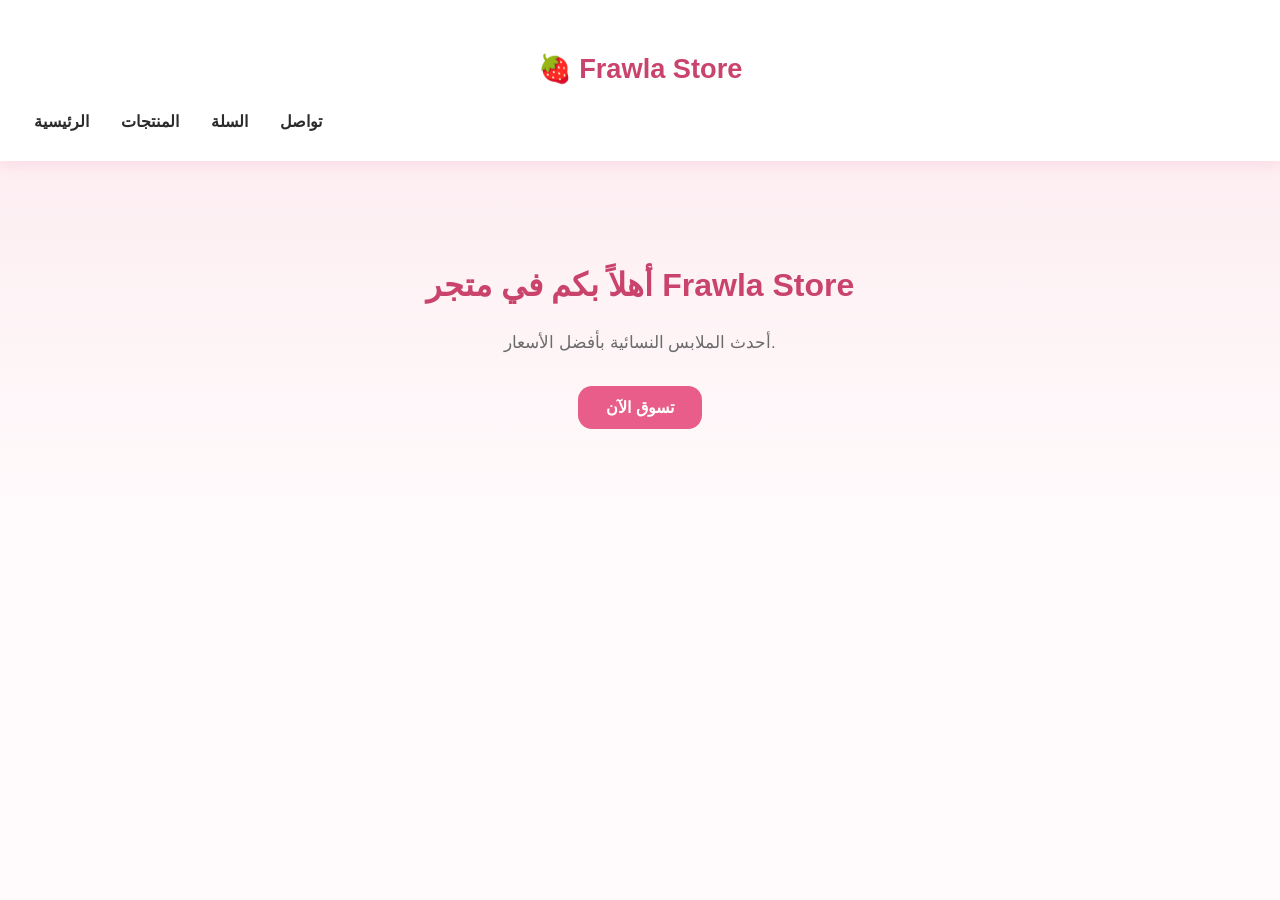
<file: index.html>
<!DOCTYPE html>
<html lang="ar">
<head>
<meta charset="UTF-8">
<title>Frawla Store</title>
<link rel="stylesheet" href="style.css">
</head>
<body>

<header>
<h1>🍓 Frawla Store</h1>
<nav>
<a href="index.html">الرئيسية</a>
<a href="products.html">المنتجات</a>
<a href="cart.html">السلة</a>
<a href="contact.html">تواصل</a>
</nav>
</header>

<section class="hero">
<h2>أهلاً بكم في متجر Frawla Store</h2>
<p>أحدث الملابس النسائية بأفضل الأسعار.</p>

<a href="products.html">
<button>تسوق الآن</button>
</a>

</section>

</body>
</html>
</file>
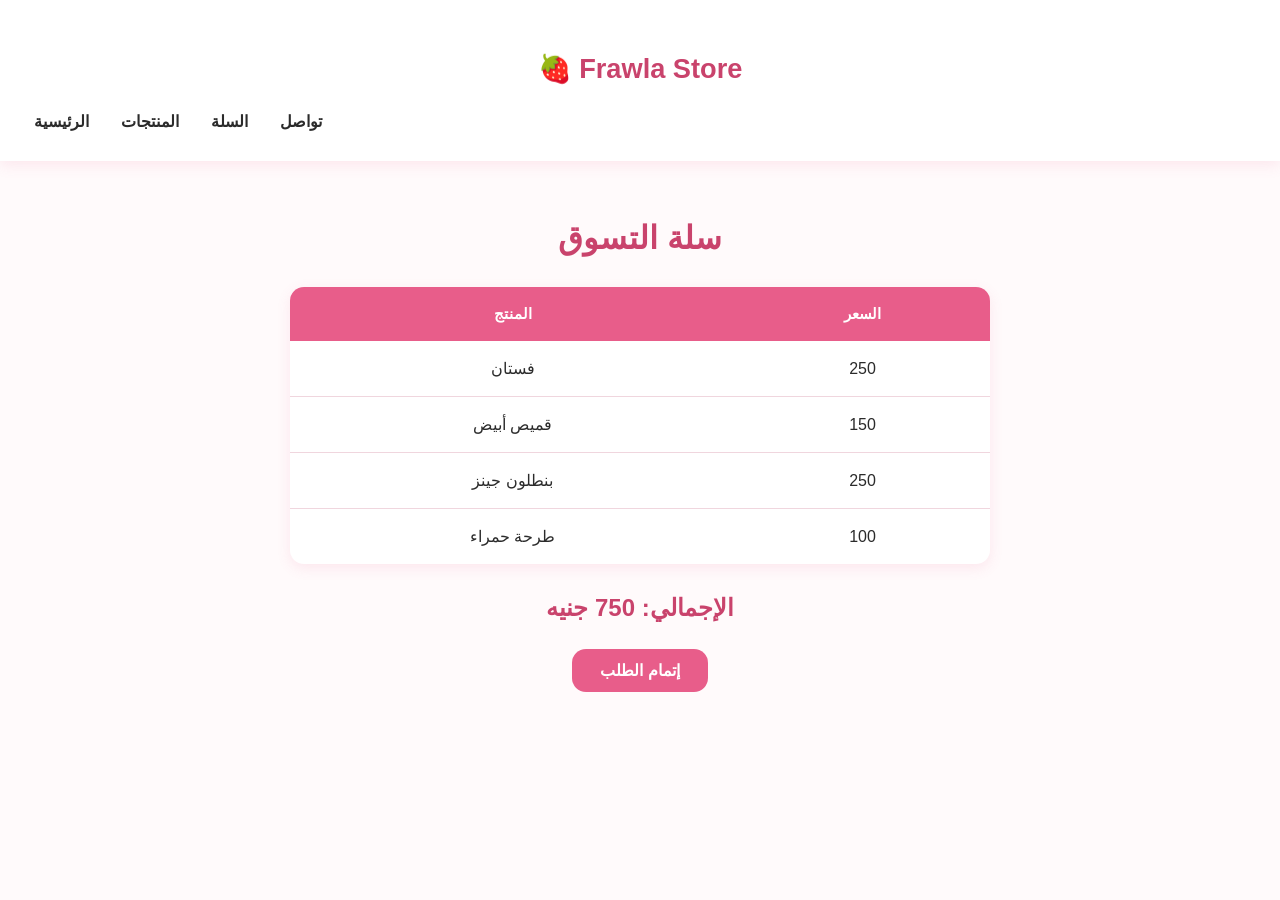
<file: cart-1.html>
<!DOCTYPE html>
<html lang="ar">
<head>
<meta charset="UTF-8">
<title>السلة</title>
<link rel="stylesheet" href="style.css">
</head>
<body>

<header>
<h1>🍓 Frawla Store</h1>
<nav>
<a href="index.html">الرئيسية</a>
<a href="products.html">المنتجات</a>
<a href="cart.html">السلة</a>
<a href="contact.html">تواصل</a>
</nav>
</header>

<h1>سلة التسوق</h1>

<table>

<tr>
<th>المنتج</th>
<th>السعر</th>
</tr>

<tr>
<td>فستان</td>
<td>250</td>
</tr>

<tr>
<td>قميص أبيض</td>
<td>150</td>
</tr>

<tr>
<td>بنطلون جينز</td>
<td>250</td>
</tr>

<tr>
<td>طرحة حمراء</td>
<td>100</td>
</tr>

</table>

<h2>الإجمالي: 750 جنيه</h2>

<button>إتمام الطلب</button>

</body>
</html>
</file>
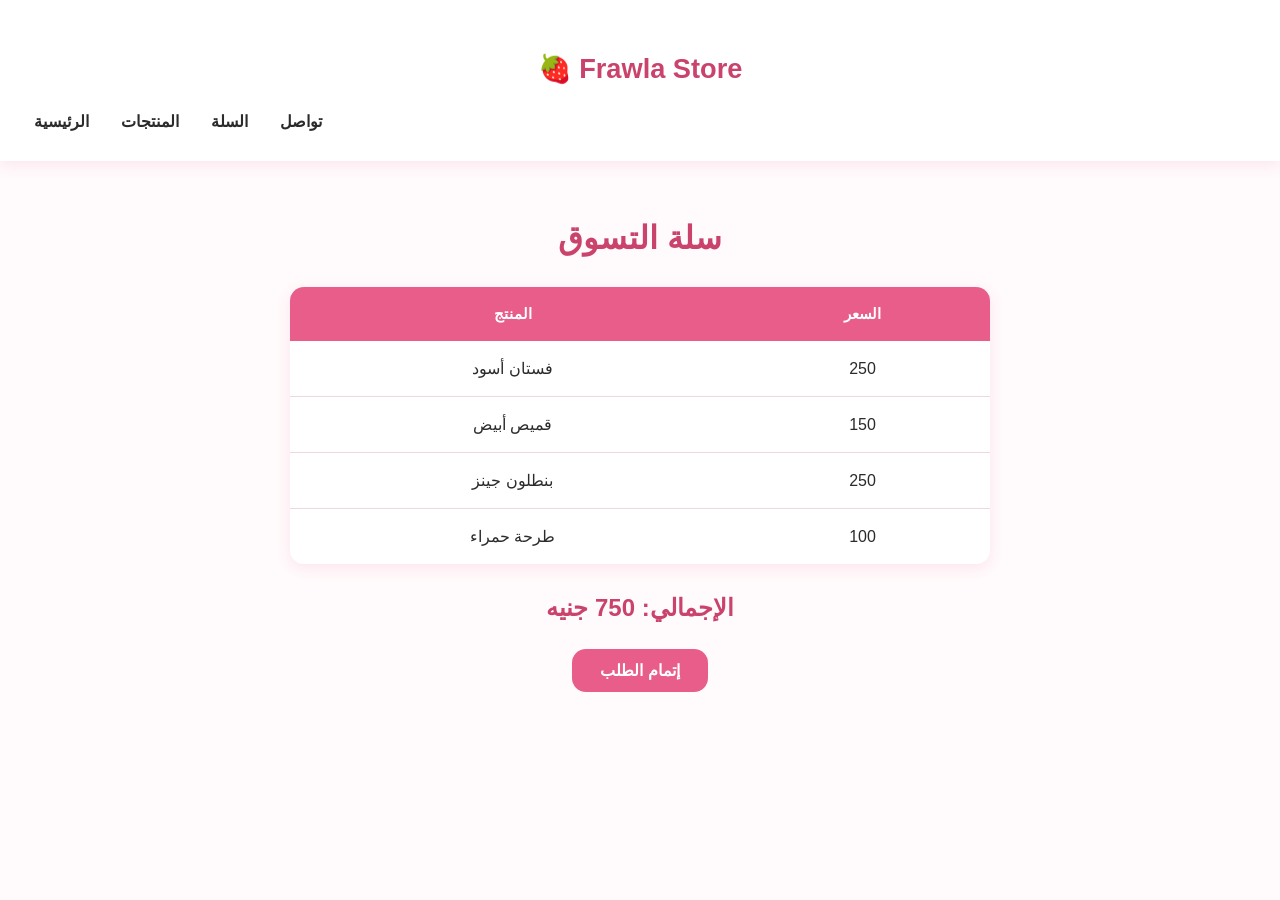
<file: cart.html>
<!DOCTYPE html>
<html lang="ar">
<head>
<meta charset="UTF-8">
<title>السلة</title>
<link rel="stylesheet" href="style.css">
</head>
<body>

<header>
<h1>🍓 Frawla Store</h1>
<nav>
<a href="index.html">الرئيسية</a>
<a href="products.html">المنتجات</a>
<a href="cart.html">السلة</a>
<a href="contact.html">تواصل</a>
</nav>
</header>

<h1>سلة التسوق</h1>

<table>

<tr>
<th>المنتج</th>
<th>السعر</th>
</tr>

<tr>
<td>فستان أسود</td>
<td>250</td>
</tr>

<tr>
<td>قميص أبيض</td>
<td>150</td>
</tr>

<tr>
<td>بنطلون جينز</td>
<td>250</td>
</tr>

<tr>
<td>طرحة حمراء</td>
<td>100</td>
</tr>

</table>

<h2>الإجمالي: 750 جنيه</h2>

<button>إتمام الطلب</button>

</body>
</html>
</file>
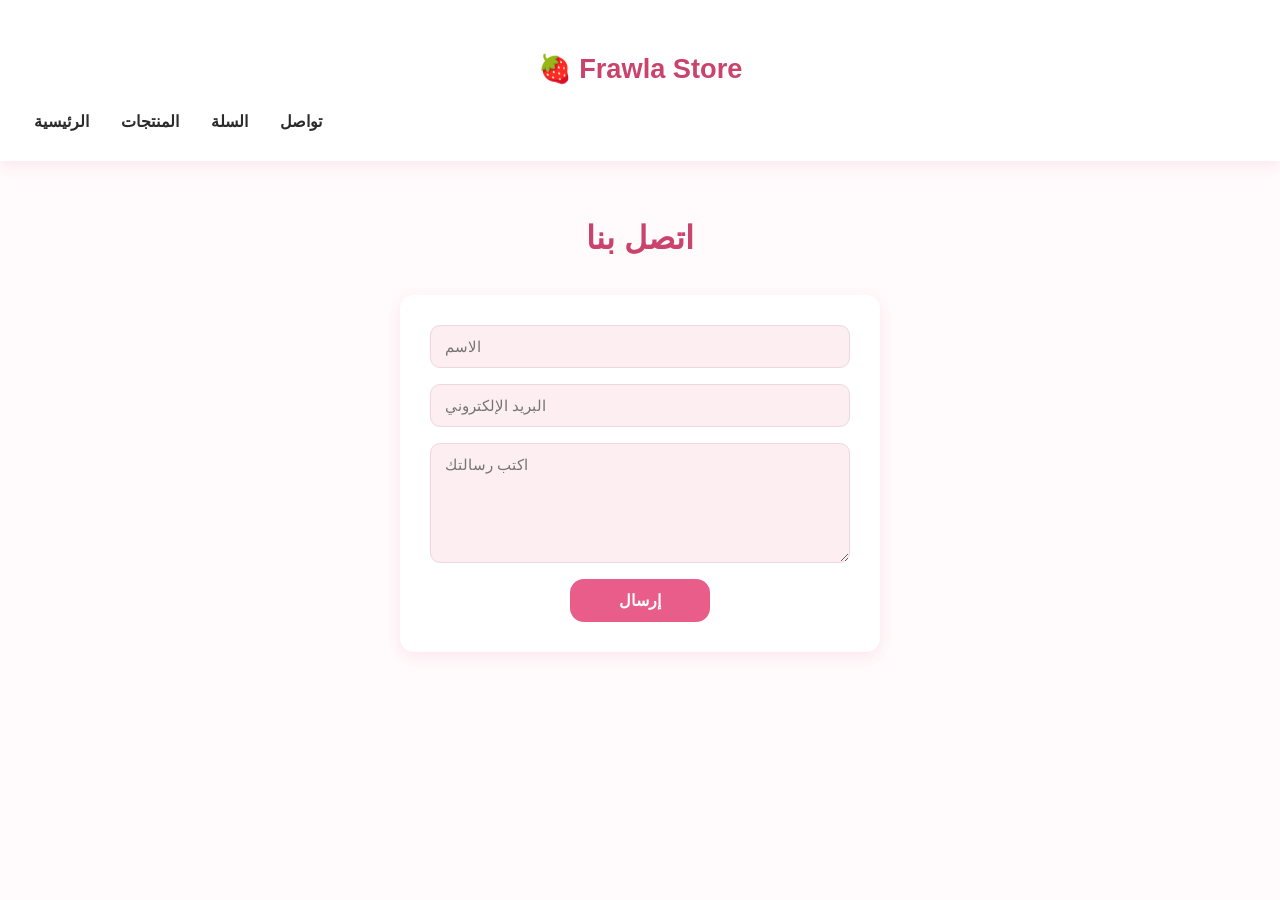
<file: contact.html>
<!DOCTYPE html>
<html lang="ar">
<head>
<meta charset="UTF-8">
<title>اتصل بنا</title>
<link rel="stylesheet" href="style.css">
</head>
<body>

<header>
<h1>🍓 Frawla Store</h1>
<nav>
<a href="index.html">الرئيسية</a>
<a href="products.html">المنتجات</a>
<a href="cart.html">السلة</a>
<a href="contact.html">تواصل</a>
</nav>
</header>

<h1>اتصل بنا</h1>

<form>

<input type="text" placeholder="الاسم">

<input type="email" placeholder="البريد الإلكتروني">

<textarea placeholder="اكتب رسالتك"></textarea>

<button>إرسال</button>

</form>

</body>
</html>
</file>
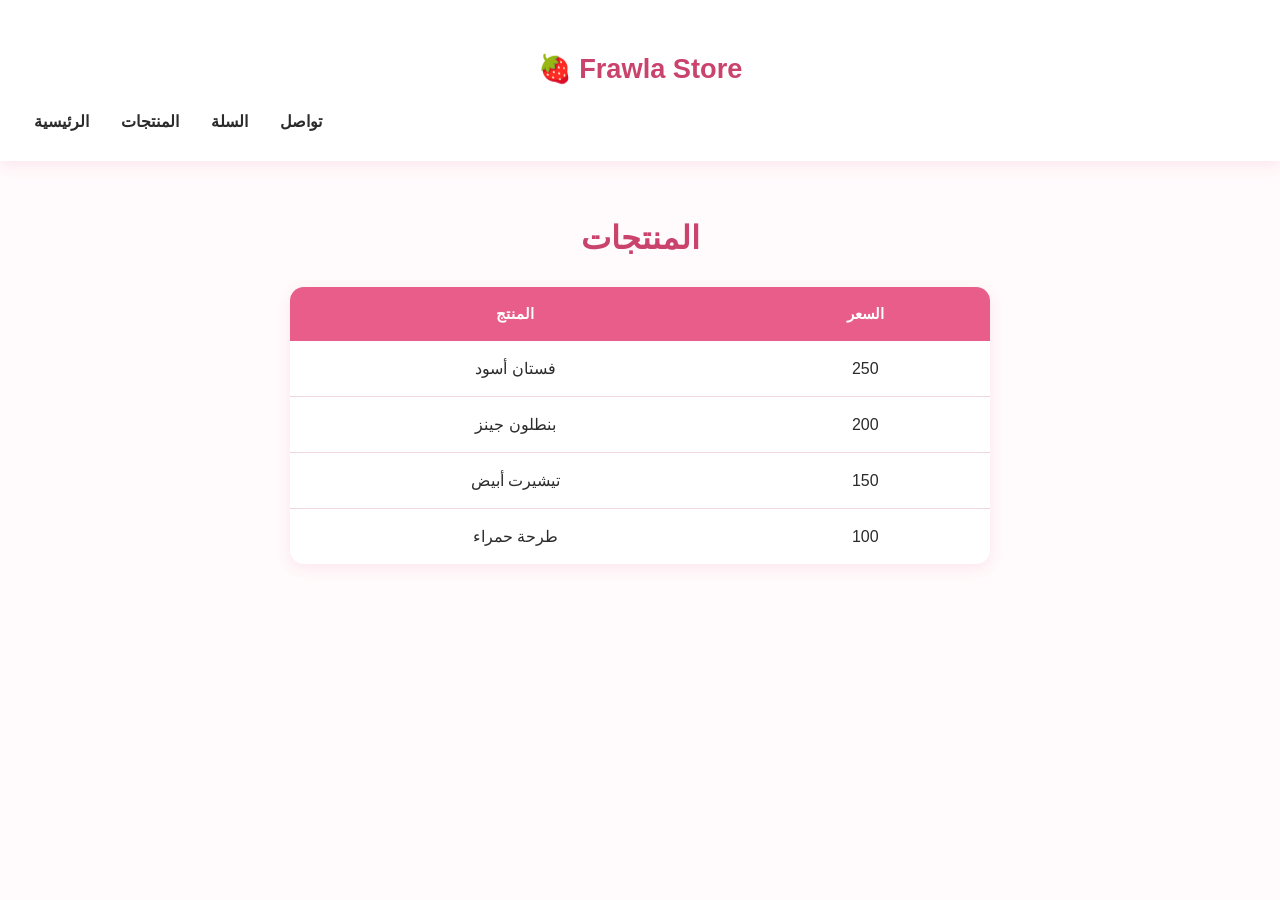
<file: products.html>
<!DOCTYPE html>
<html lang="ar">
<head>
<meta charset="UTF-8">
<title>المنتجات</title>
<link rel="stylesheet" href="style.css">
</head>
<body>

<header>
<h1>🍓 Frawla Store</h1>
<nav>
<a href="index.html">الرئيسية</a>
<a href="products.html">المنتجات</a>
<a href="cart.html">السلة</a>
<a href="contact.html">تواصل</a>
</nav>
</header>

<h1>المنتجات</h1>

<table>

<tr>
<th>المنتج</th>
<th>السعر</th>
</tr>

<tr>
<td>فستان أسود</td>
<td>250</td>
</tr>
  
  <tr>
  <td>بنطلون جينز</td>
  <td>200</td>
  </tr>
  
  <tr>
  <td>تيشيرت أبيض</td>
  <td>150</td>
  </tr>
  
  <tr>
    <td>طرحة حمراء</td>
    <td>100</td>
  </tr>

</table>

</body>
</html>
</file>
<file: style.css>
/* ============================================
   Frawla Store — style.css
   تصميم عام لكل صفحات الموقع
   ============================================ */

:root {
  --pink: #e85d8a;
  --pink-dark: #c9436c;
  --pink-light: #fdeef2;
  --text-dark: #2b2b2b;
  --text-muted: #6b6b6b;
  --bg: #fffafb;
  --white: #ffffff;
  --border: #f0d6de;
  --shadow: 0 4px 14px rgba(232, 93, 138, 0.12);
  --radius: 14px;
}

* {
  box-sizing: border-box;
}

body {
  margin: 0;
  font-family: "Tahoma", "Segoe UI", sans-serif;
  background: var(--bg);
  color: var(--text-dark);
  line-height: 1.7;
}

/* ===== Header & Nav ===== */
header {
  background: var(--white);
  padding: 18px 30px;
  box-shadow: var(--shadow);
  position: sticky;
  top: 0;
  z-index: 10;
}

header h1 {
  margin: 0 0 10px;
  color: var(--pink-dark);
  font-size: 1.7rem;
}

nav {
  display: flex;
  gap: 24px;
  flex-wrap: wrap;
}

nav a {
  text-decoration: none;
  color: var(--text-dark);
  font-weight: 600;
  padding: 6px 4px;
  border-bottom: 2px solid transparent;
  transition: color 0.2s, border-color 0.2s;
}

nav a:hover {
  color: var(--pink-dark);
  border-color: var(--pink);
}

/* ===== Hero Section ===== */
.hero {
  text-align: center;
  padding: 70px 20px;
  background: linear-gradient(180deg, var(--pink-light), var(--bg));
}

.hero h2 {
  font-size: 2rem;
  color: var(--pink-dark);
  margin-bottom: 12px;
}

.hero p {
  color: var(--text-muted);
  font-size: 1.05rem;
  margin-bottom: 28px;
}

/* ===== Buttons ===== */
button {
  background: var(--pink);
  color: var(--white);
  border: none;
  padding: 12px 28px;
  border-radius: var(--radius);
  font-size: 1rem;
  font-weight: 700;
  cursor: pointer;
  transition: background 0.2s, transform 0.15s;
}

button:hover {
  background: var(--pink-dark);
  transform: translateY(-2px);
}

button:active {
  transform: translateY(0);
}

/* ===== Page Titles (contact, cart, etc.) ===== */
h1 {
  color: var(--pink-dark);
  text-align: center;
  padding: 28px 20px 0;
}

h2 {
  color: var(--text-dark);
}

/* ===== Forms (contact page) ===== */
form {
  max-width: 480px;
  margin: 30px auto;
  padding: 30px;
  background: var(--white);
  border-radius: var(--radius);
  box-shadow: var(--shadow);
  display: flex;
  flex-direction: column;
  gap: 16px;
}

input,
textarea {
  width: 100%;
  padding: 12px 14px;
  border: 1px solid var(--border);
  border-radius: 10px;
  font-family: inherit;
  font-size: 0.95rem;
  background: var(--pink-light);
  color: var(--text-dark);
}

input:focus,
textarea:focus {
  outline: none;
  border-color: var(--pink);
  background: var(--white);
}

textarea {
  min-height: 120px;
  resize: vertical;
}

form button {
  align-self: center;
  min-width: 140px;
}

/* ===== Table (cart page) ===== */
table {
  width: 90%;
  max-width: 700px;
  margin: 20px auto;
  border-collapse: collapse;
  background: var(--white);
  border-radius: var(--radius);
  overflow: hidden;
  box-shadow: var(--shadow);
}

table, th, td {
  border: none;
}

th {
  background: var(--pink);
  color: var(--white);
  padding: 14px;
  font-size: 0.95rem;
}

td {
  padding: 14px;
  text-align: center;
  border-bottom: 1px solid var(--border);
}

tr:last-child td {
  border-bottom: none;
}

/* الإجمالي وزر إتمام الطلب في صفحة السلة */
table + h2 {
  text-align: center;
  color: var(--pink-dark);
  margin-top: 24px;
}

table + h2 + button,
h1 + table + h2 + button {
  display: block;
  margin: 0 auto 40px;
}

/* ===== Responsive ===== */
@media (max-width: 600px) {
  header {
    padding: 14px 16px;
  }

  nav {
    gap: 14px;
  }

  .hero {
    padding: 45px 16px;
  }

  .hero h2 {
    font-size: 1.5rem;
  }

  form {
    margin: 20px 12px;
    padding: 22px;
  }

  table {
    width: 96%;
  }
}
</file>
